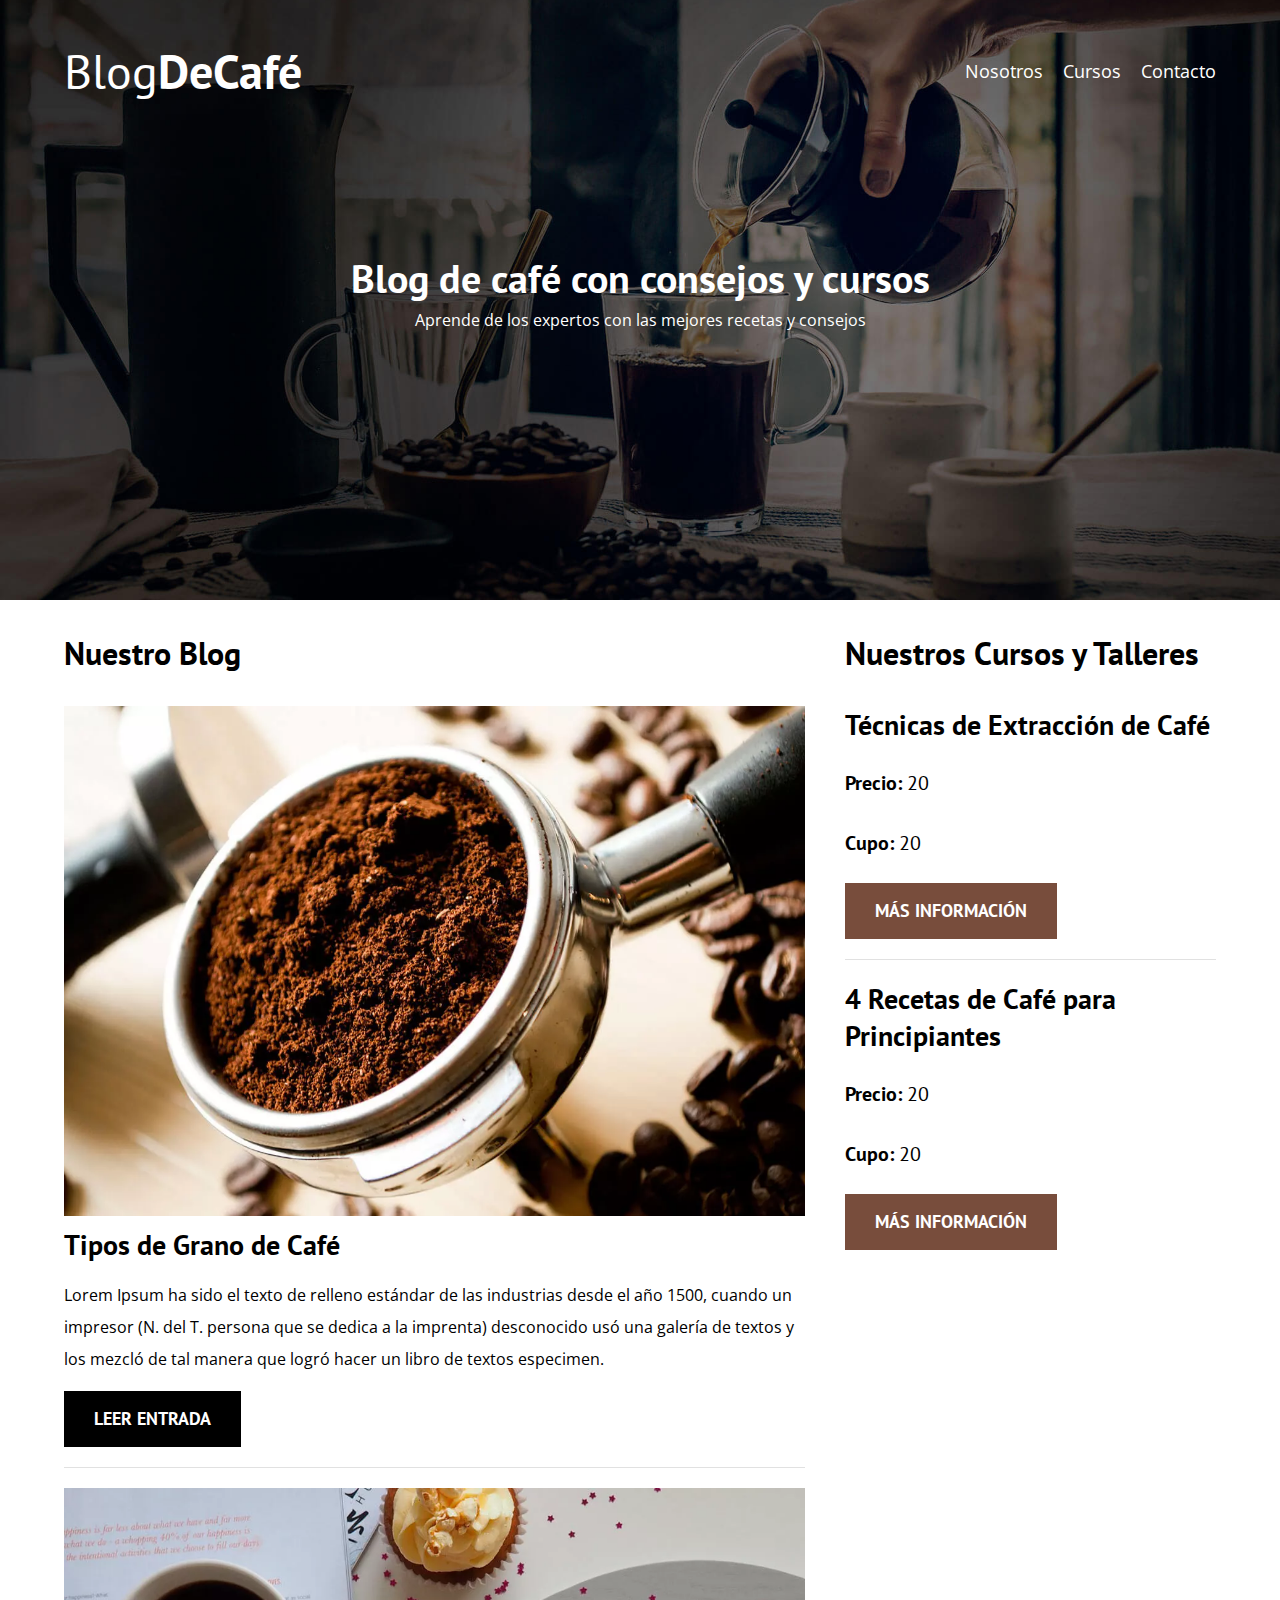
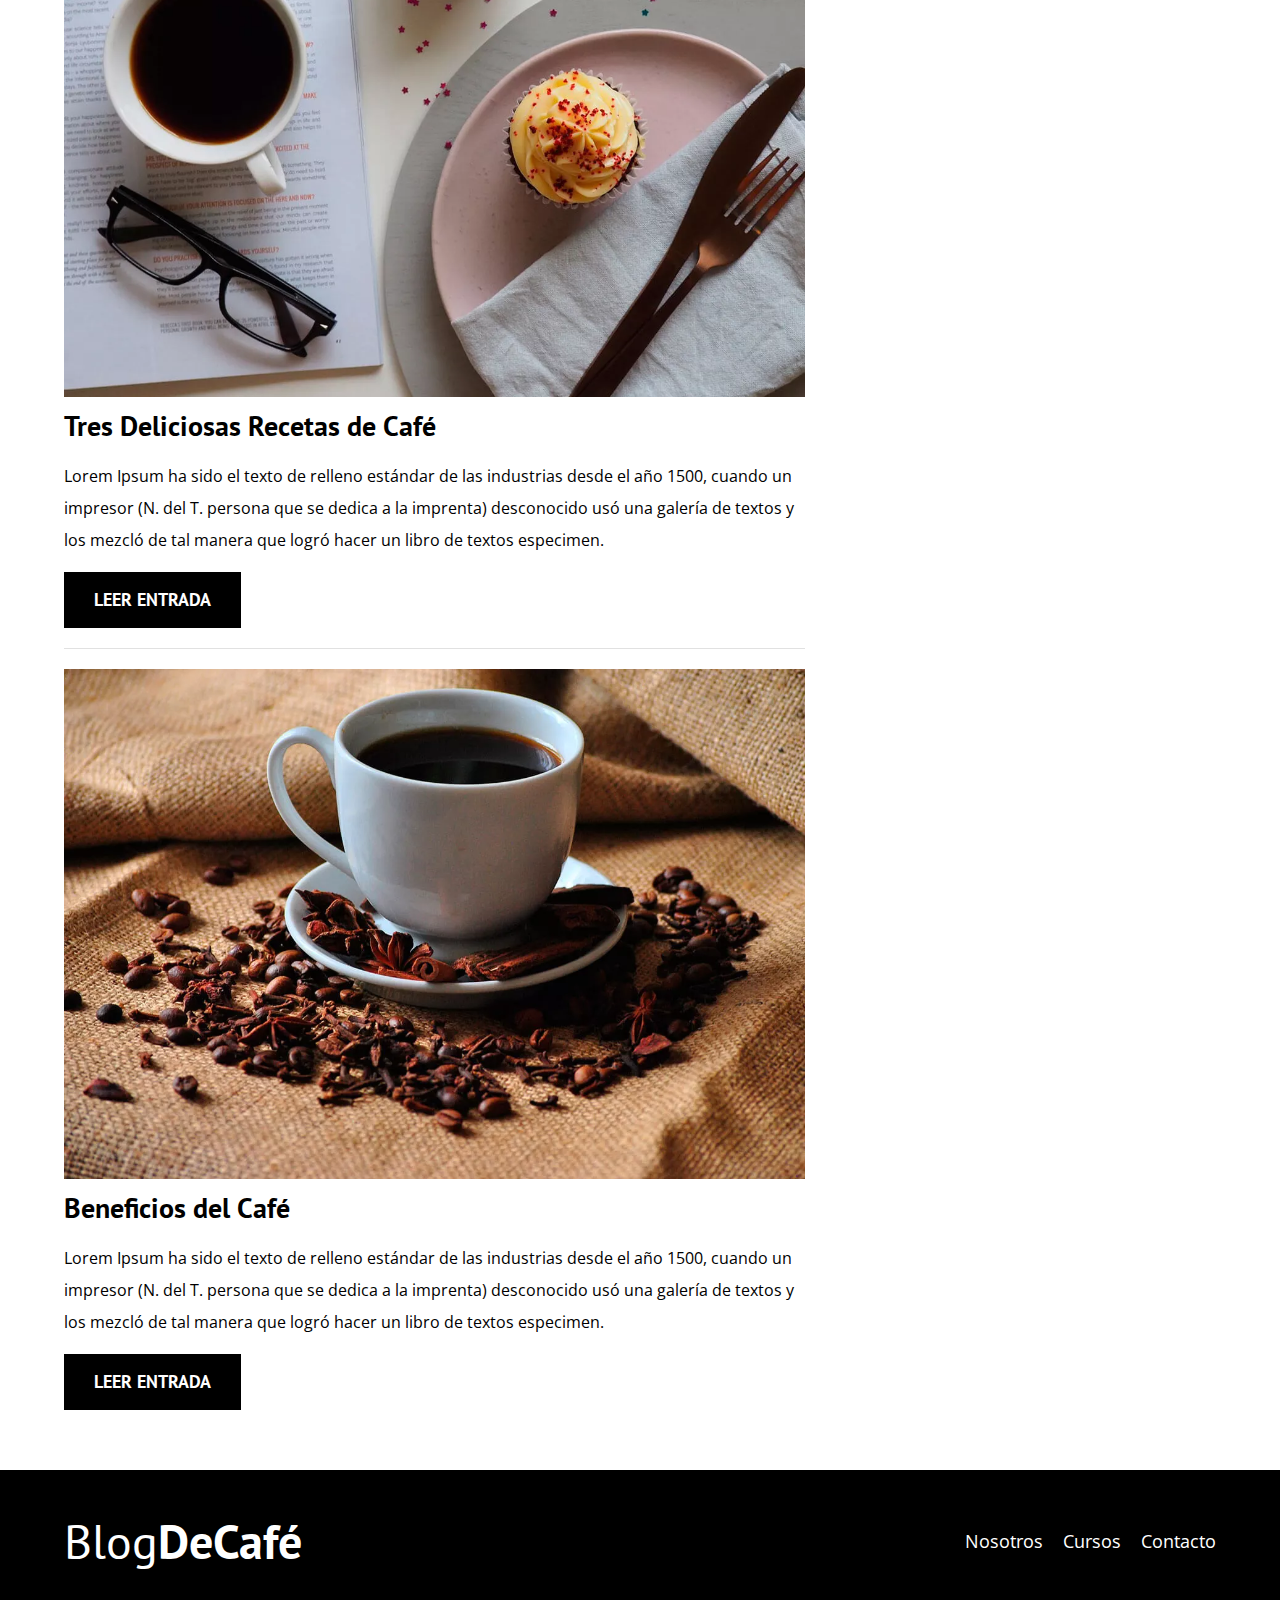
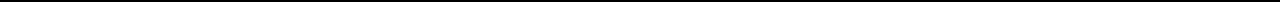
<file: index.html>
<!DOCTYPE html>
<html lang="en">

<head>
    <meta charset="UTF-8">
    <meta name="viewport" content="width=device-width, initial-scale=1.0">
    <title>BlogDeCafé</title>
    <meta name="Description" content="Página web de blog de café">

    <!-- PREFETCH -->

    <link rel="prefetch" href="nosotros.html" as="document">

    <!--PRELOAD-->

    <link rel="preload" href="css/normalize.css" as="style">
    <link rel="stylesheet" href="css/normalize.css">

    <link rel="preload" href="css/style.css">
    <link rel="stylesheet" href="css/style.css">

    <link rel="preload"
        href="https://fonts.googleapis.com/css2?family=Open+Sans:ital@0;1&family=PT+Sans:wght@400;700&display=swap"
        as="font" crossorigin="crossorigin">
    <link href="https://fonts.googleapis.com/css2?family=Open+Sans:ital@0;1&family=PT+Sans:wght@400;700&display=swap"
        rel="stylesheet">
    <link rel="preconnect" href="https://fonts.googleapis.com">
    <link rel="preconnect" href="https://fonts.gstatic.com" crossorigin>
</head>

<body>

    <header class="header">

        <div class="contenedor">
            <div class="barra">
                <a class="logo" href="index.html">
                    <h1 class="logo__nombre no-margin centrar-texto">Blog<span class="logo__bold">DeCafé</span></h1>
                </a>

                <nav class="navegacion">
                    <a href="nosotros.html" class="navegacion__enlace">Nosotros</a>
                    <a href="cursos.html" class="navegacion__enlace">Cursos</a>
                    <a href="contacto.html" class="navegacion__enlace">Contacto</a>
                </nav>

            </div>
        </div>

        <div class="header__texto">
            <h2 class="no-margin">Blog de café con consejos y cursos</h2>
            <p class="no-margin">Aprende de los expertos con las mejores recetas y consejos</p>
        </div>

    </header>

    <div class="contenedor contenido-principal">

        <main class="blog">
            <h3>Nuestro Blog</h3>

            <article class="entrada">

                <div class="entrada__imagen">
                    <picture>
                        <source loading="lazy" srcset="img/blog1.webp" type="image/webp">
                        <img loading="lazy" src="img/blog1.jpg" alt="imagen blog">
                    </picture>
                </div>

                <div class="entrada__contenido">
                    <h4 class="no-margin">Tipos de Grano de Café</h4>
                    <p>Lorem Ipsum ha sido el texto de relleno estándar de las industrias desde el año 1500, cuando un
                        impresor (N. del T. persona que se dedica a la imprenta) desconocido usó una galería de textos y
                        los mezcló de tal manera que logró hacer un libro de textos especimen.</p>
                    <a href="entrada.html" class="boton boton--primario">Leer Entrada</a>
                </div>

            </article>

            <article class="entrada">
                <div class="entrada__imagen">
                    <picture>
                        <source loading="lazy" srcset="img/blog2.webp" type="image/webp">
                        <img loading="lazy" src="img/blog2.jpg" alt="imagen blog">
                    </picture>
                </div>

                <div class="entrada__contenido">
                    <h4 class="no-margin">Tres Deliciosas Recetas de Café</h4>
                    <p>Lorem Ipsum ha sido el texto de relleno estándar de las industrias desde el año 1500, cuando un
                        impresor (N. del T. persona que se dedica a la imprenta) desconocido usó una galería de textos y
                        los mezcló de tal manera que logró hacer un libro de textos especimen.</p>
                    <a href="entrada.html" class="boton boton--primario">Leer Entrada</a>
                </div>

            </article>

            <article class="entrada">
                <div class="entrada__imagen">
                    <picture>
                        <source loading="lazy" srcset="img/blog3.webp" type="image/webp">
                        <img loading="lazy" src="img/blog3.jpg" alt="imagen blog">
                    </picture>
                </div>

                <div class="entrada__contenido">
                    <h4 class="no-margin">Beneficios del Café</h4>
                    <p>Lorem Ipsum ha sido el texto de relleno estándar de las industrias desde el año 1500, cuando un
                        impresor (N. del T. persona que se dedica a la imprenta) desconocido usó una galería de textos y
                        los mezcló de tal manera que logró hacer un libro de textos especimen.</p>
                    <a href="entrada.html" class="boton boton--primario">Leer Entrada</a>
                </div>

            </article>

        </main>
        <aside class="sidebar">
            <h3>Nuestros Cursos y Talleres</h3>

            <ul class="cursos no-padding">
                <li class="widget-curso">
                    <h4 class="no-margin">Técnicas de Extracción de Café</h4>
                    <p class="widget-curso__label"> Precio: <span class="widget-curso__info">20</span></p>

                    <p class="widget-curso__label"> Cupo: <span class="widget-curso__info">20</span></p>

                    <a href="entrada.html" class="boton boton--secundario">Más información</a>
                </li>

                <li class="widget-curso">
                    <h4 class="no-margin">4 Recetas de Café para Principiantes</h4>
                    <p class="widget-curso__label"> Precio: <span class="widget-curso__info">20</span></p>

                    <p class="widget-curso__label"> Cupo: <span class="widget-curso__info">20</span></p>

                    <a href="entrada.html" class="boton boton--secundario">Más información</a>
                </li>

            </ul>

        </aside>
    </div>

    <footer class="footer">
        <div class="contenedor">
            <div class="barra">
                <a class="logo" href="index.html">
                    <h1 class="logo__nombre no-margin centrar-texto">Blog<span class="logo__bold">DeCafé</span></h1>
                </a>

                <nav class="navegacion">
                    <a href="nosotros.html" class="navegacion__enlace">Nosotros</a>
                    <a href="cursos.html" class="navegacion__enlace">Cursos</a>
                    <a href="contacto.html" class="navegacion__enlace">Contacto</a>
                </nav>

            </div>
        </div>
    </footer>

</body>

</html>
</file>
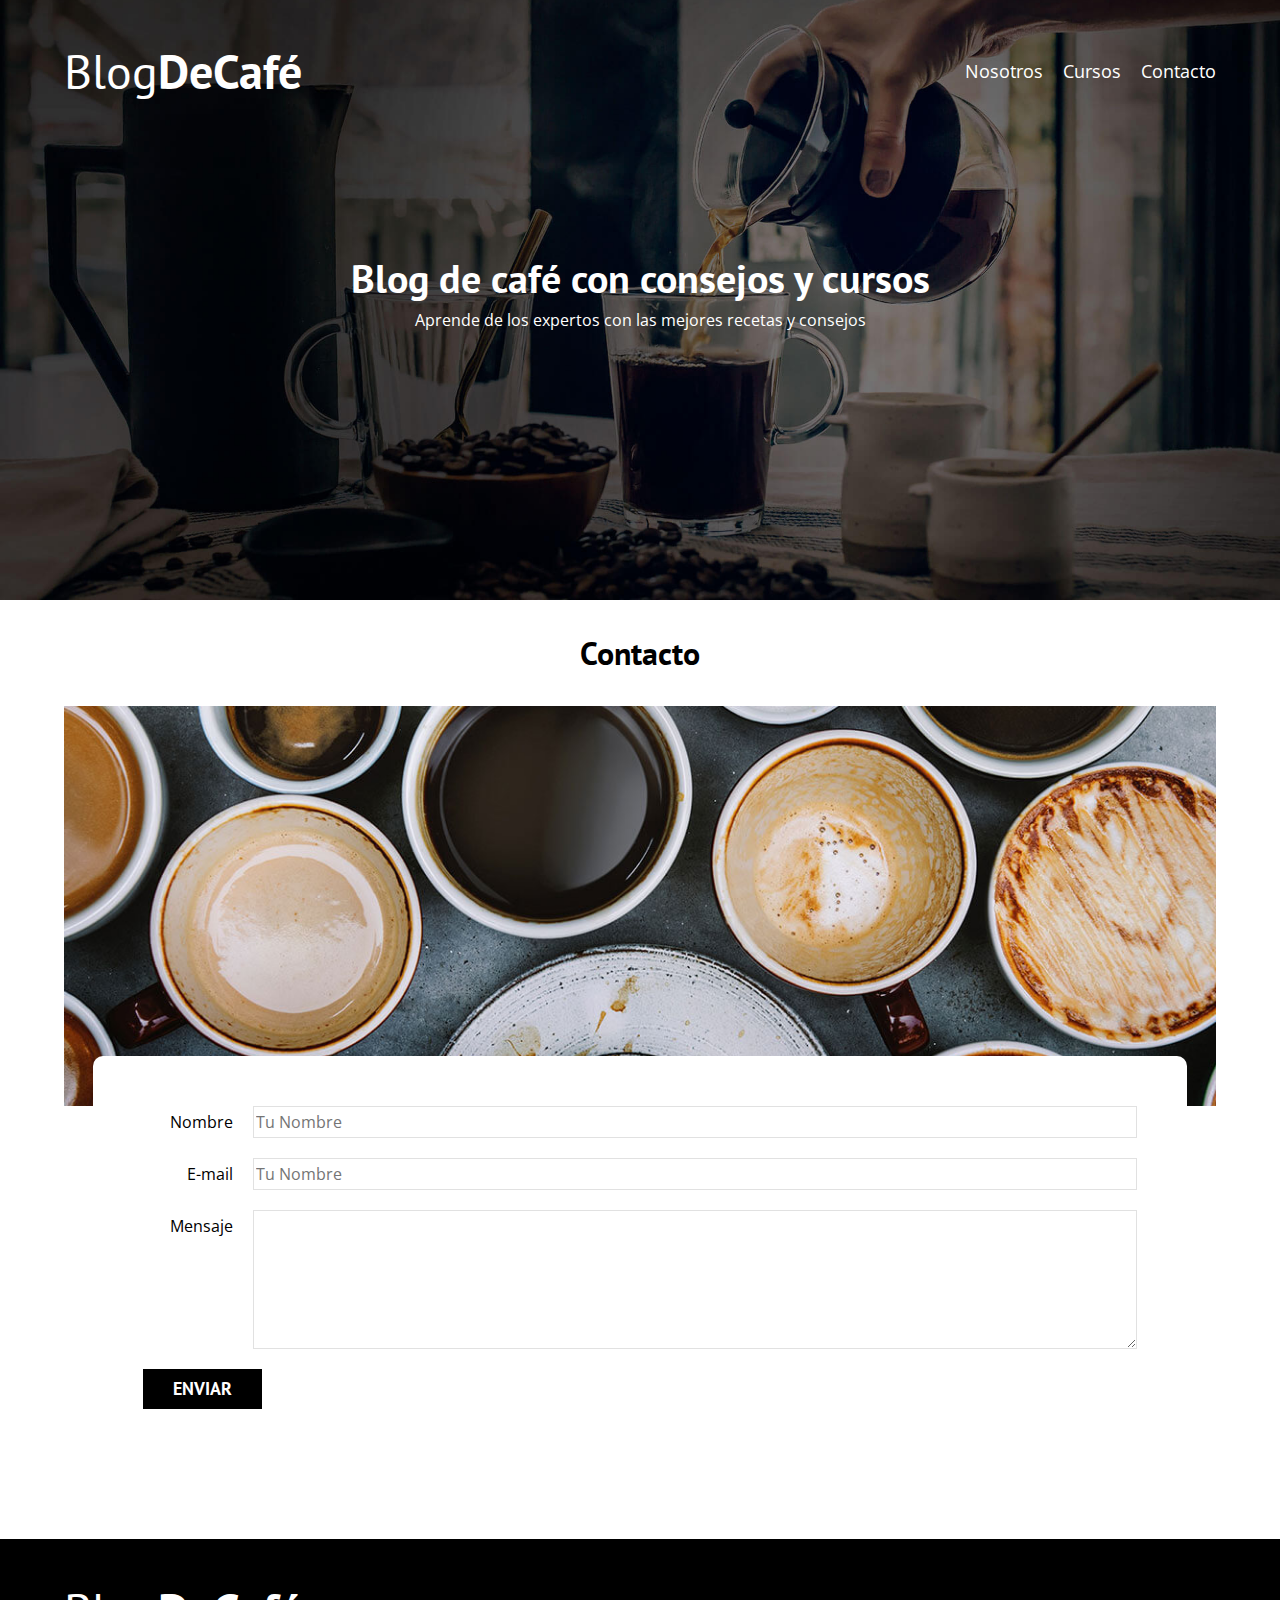
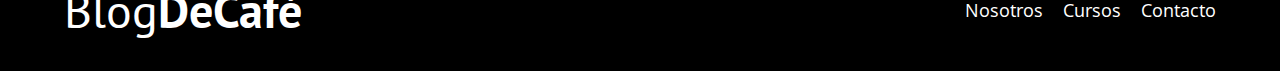
<file: contacto.html>
<!DOCTYPE html>
<html lang="en">

<head>
    <meta charset="UTF-8">
    <meta name="viewport" content="width=device-width, initial-scale=1.0">
    <title>BlogDeCafé</title>
    <link rel="stylesheet" href="css/normalize.css">
    <link rel="stylesheet" href="css/style.css">
    <link rel="preconnect" href="https://fonts.googleapis.com">
    <link rel="preconnect" href="https://fonts.gstatic.com" crossorigin>
    <link href="https://fonts.googleapis.com/css2?family=Open+Sans:ital@0;1&family=PT+Sans:wght@400;700&display=swap"
        rel="stylesheet">
</head>

<body>

    <header class="header">

        <div class="contenedor">
            <div class="barra">
                <a class="logo" href="index.html">
                    <h1 class="logo__nombre no-margin centrar-texto">Blog<span class="logo__bold">DeCafé</span></h1>
                </a>

                <nav class="navegacion">
                    <a href="nosotros.html" class="navegacion__enlace">Nosotros</a>
                    <a href="cursos.html" class="navegacion__enlace">Cursos</a>
                    <a href="contacto.html" class="navegacion__enlace">Contacto</a>
                </nav>

            </div>
        </div>

        <div class="header__texto">
            <h2 class="no-margin">Blog de café con consejos y cursos</h2>
            <p class="no-margin">Aprende de los expertos con las mejores recetas y consejos</p>
        </div>

    </header>

    <main class="contenedor">

        <h3 class="centrar-texto">Contacto</h3>

        <div class="contacto-bg"></div>

        <form class="formulario">

            <div class="campo">
                <label for="nombre" class="campo__label">Nombre</label>
                <input type="text" class="campo__field" placeholder="Tu Nombre" id="nombre">
            </div>
            <div class="campo">
                <label class="campo__label" for="email">E-mail</label>
                <input type="email" class="campo__field" placeholder="Tu Nombre" id="email">
            </div>
            <div class="campo">
                <label class="campo__label" for="mensaje">Mensaje</label>
                <textarea id="mensaje" class="campo__field campo__field--textarea"></textarea>
            </div>

            <div class="campo">
                <input type="submit" value="ENVIAR" class="boton boton--primario">
            </div>

        </form>
        
    </main>
    
    <footer class="footer">
        <div class="contenedor">
            <div class="barra">
                <a class="logo" href="index.html">
                    <h1 class="logo__nombre no-margin centrar-texto">Blog<span class="logo__bold">DeCafé</span></h1>
                </a>

                <nav class="navegacion">
                    <a href="nosotros.html" class="navegacion__enlace">Nosotros</a>
                    <a href="cursos.html" class="navegacion__enlace">Cursos</a>
                    <a href="contacto.html" class="navegacion__enlace">Contacto</a>
                </nav>

            </div>
        </div>
    </footer>

</body>

</html>
</file>
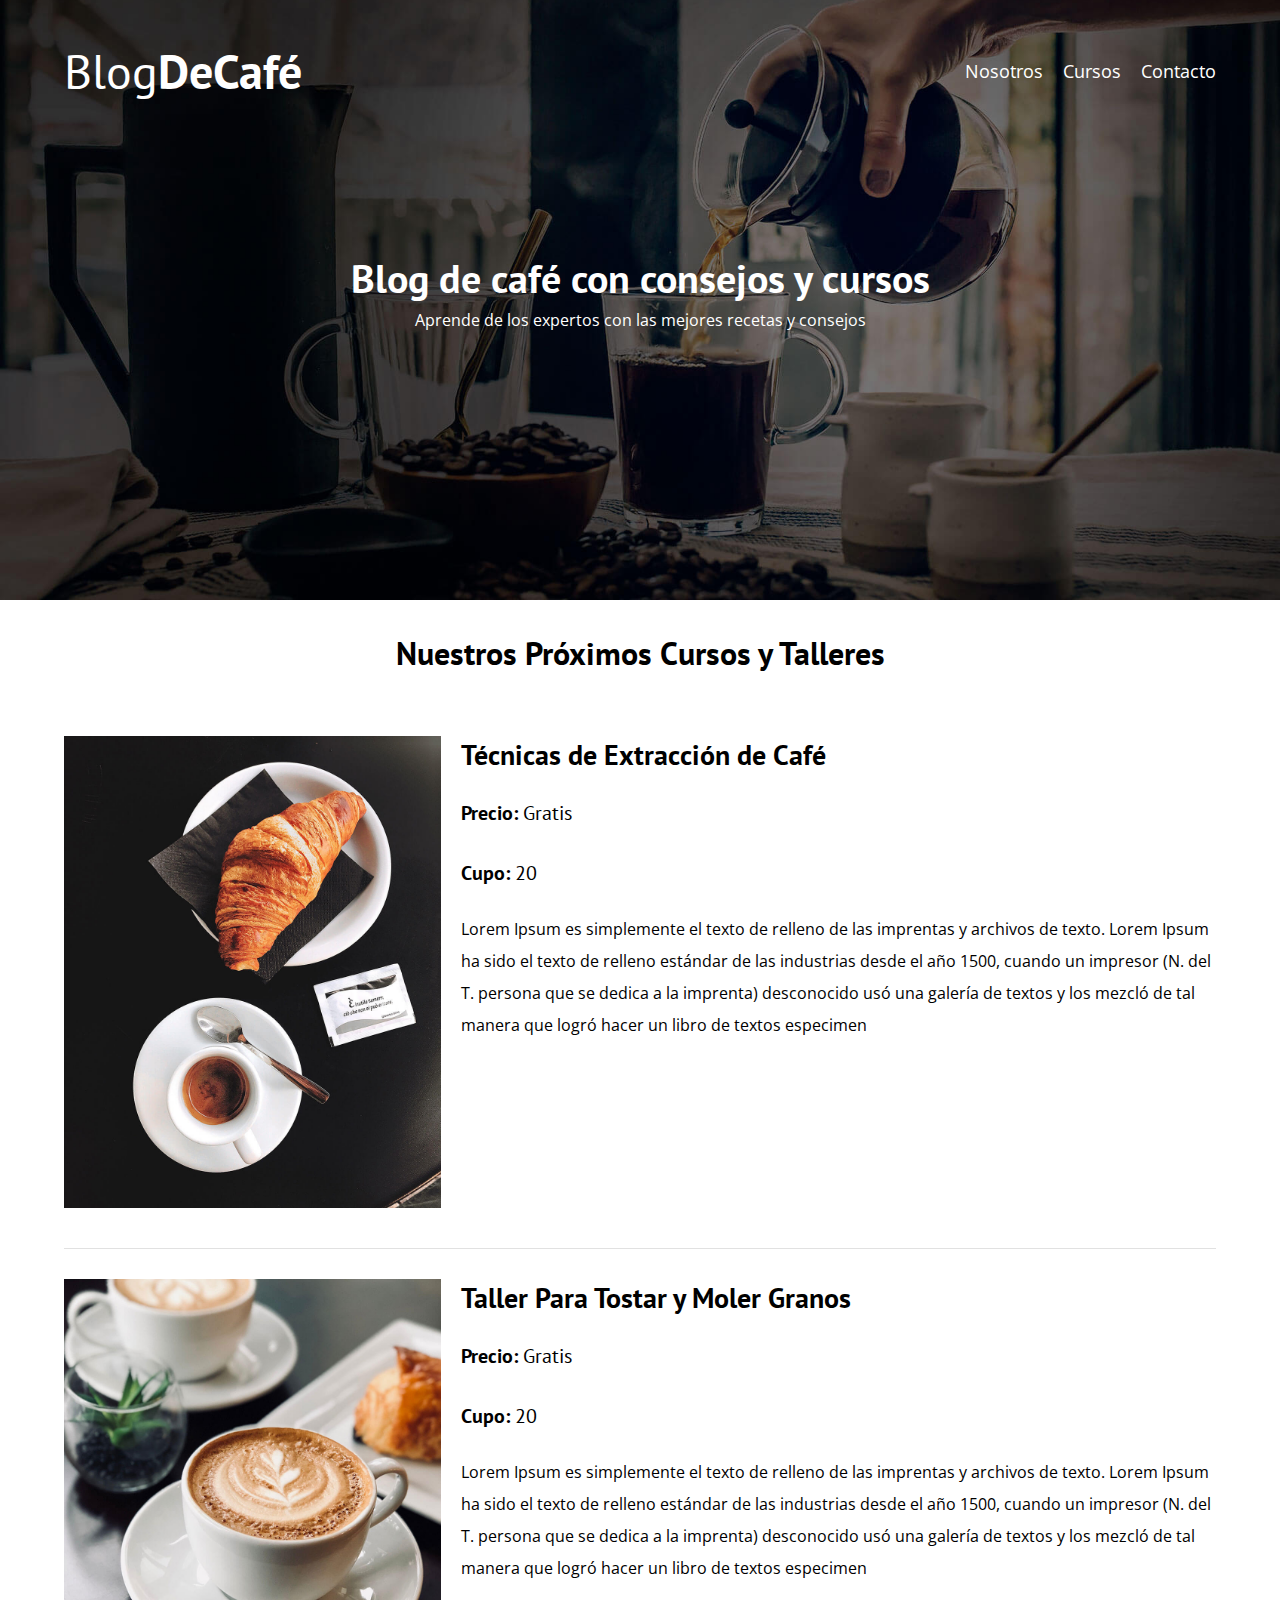
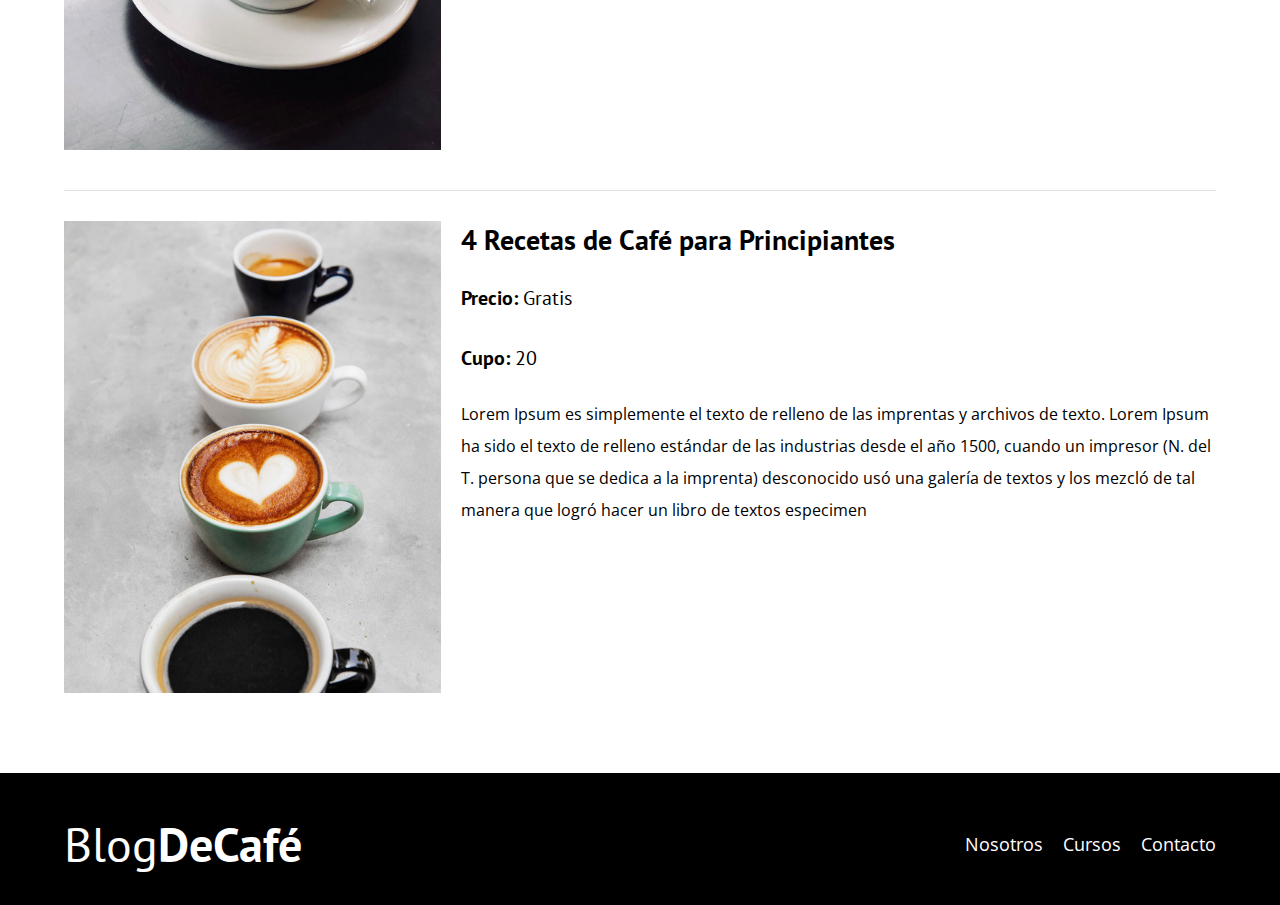
<file: cursos.html>
<!DOCTYPE html>
<html lang="en">

<head>
    <meta charset="UTF-8">
    <meta name="viewport" content="width=device-width, initial-scale=1.0">
    <title>BlogDeCafé</title>
    <link rel="stylesheet" href="css/normalize.css">
    <link rel="stylesheet" href="css/style.css">
    <link rel="preconnect" href="https://fonts.googleapis.com">
    <link rel="preconnect" href="https://fonts.gstatic.com" crossorigin>
    <link href="https://fonts.googleapis.com/css2?family=Open+Sans:ital@0;1&family=PT+Sans:wght@400;700&display=swap"
        rel="stylesheet">
</head>

<body>

    <header class="header">

        <div class="contenedor">
            <div class="barra">
                <a class="logo" href="index.html">
                    <h1 class="logo__nombre no-margin centrar-texto">Blog<span class="logo__bold">DeCafé</span></h1>
                </a>

                <nav class="navegacion">
                    <a href="nosotros.html" class="navegacion__enlace">Nosotros</a>
                    <a href="cursos.html" class="navegacion__enlace">Cursos</a>
                    <a href="contacto.html" class="navegacion__enlace">Contacto</a>
                </nav>

            </div>
        </div>

        <div class="header__texto">
            <h2 class="no-margin">Blog de café con consejos y cursos</h2>
            <p class="no-margin">Aprende de los expertos con las mejores recetas y consejos</p>
        </div>

    </header>

    <main class="contenedor">

        <h3 class="centrar-texto">Nuestros Próximos Cursos y Talleres</h3>

        <div class="curso">

            <div class="curso__imagen">
                <img src="img/curso1.jpg" alt="curso1">
            </div>

            <div class="curso__informacion">

                <h4 class="no-margin">Técnicas de Extracción de Café</h4>
                <p class="curso__label"> Precio: <span class="curso__info">Gratis</span></p>

                <p class="curso__label"> Cupo: <span class="curso__info">20</span></p>

                <p class="curso__descripcion">Lorem Ipsum es simplemente el texto de relleno de las imprentas y archivos
                    de texto. Lorem Ipsum ha sido el texto de relleno estándar de las industrias desde el año 1500,
                    cuando un impresor (N. del T. persona que se dedica a la imprenta) desconocido usó una galería de
                    textos y los mezcló de tal manera que logró hacer un libro de textos especimen</p>

            </div>

        </div>

        <div class="curso">

            <div class="curso__imagen">
                <img src="img/curso2.jpg" alt="curso1">
            </div>

            <div class="curso__informacion">

                <h4 class="no-margin">Taller Para Tostar y Moler Granos</h4>
                <p class="curso__label"> Precio: <span class="curso__info">Gratis</span></p>

                <p class="curso__label"> Cupo: <span class="curso__info">20</span></p>

                <p class="curso__descripcion">Lorem Ipsum es simplemente el texto de relleno de las imprentas y archivos
                    de texto. Lorem Ipsum ha sido el texto de relleno estándar de las industrias desde el año 1500,
                    cuando un impresor (N. del T. persona que se dedica a la imprenta) desconocido usó una galería de
                    textos y los mezcló de tal manera que logró hacer un libro de textos especimen</p>

            </div>
        </div>

        <div class="curso">

            <div class="curso__imagen">
                <img src="img/curso3.jpg" alt="curso1">
            </div>

            <div class="curso__informacion">

                <h4 class="no-margin">4 Recetas de Café para Principiantes</h4>
                <p class="curso__label"> Precio: <span class="curso__info">Gratis</span></p>

                <p class="curso__label"> Cupo: <span class="curso__info">20</span></p>

                <p class="curso__descripcion">Lorem Ipsum es simplemente el texto de relleno de las imprentas y archivos
                    de texto. Lorem Ipsum ha sido el texto de relleno estándar de las industrias desde el año 1500,
                    cuando un impresor (N. del T. persona que se dedica a la imprenta) desconocido usó una galería de
                    textos y los mezcló de tal manera que logró hacer un libro de textos especimen</p>

            </div>

        </div>

    </main>

    <footer class="footer">
        <div class="contenedor">
            <div class="barra">
                <a class="logo" href="index.html">
                    <h1 class="logo__nombre no-margin centrar-texto">Blog<span class="logo__bold">DeCafé</span></h1>
                </a>

                <nav class="navegacion">
                    <a href="nosotros.html" class="navegacion__enlace">Nosotros</a>
                    <a href="cursos.html" class="navegacion__enlace">Cursos</a>
                    <a href="contacto.html" class="navegacion__enlace">Contacto</a>
                </nav>

            </div>
        </div>
    </footer>

</body>

</html>
</file>
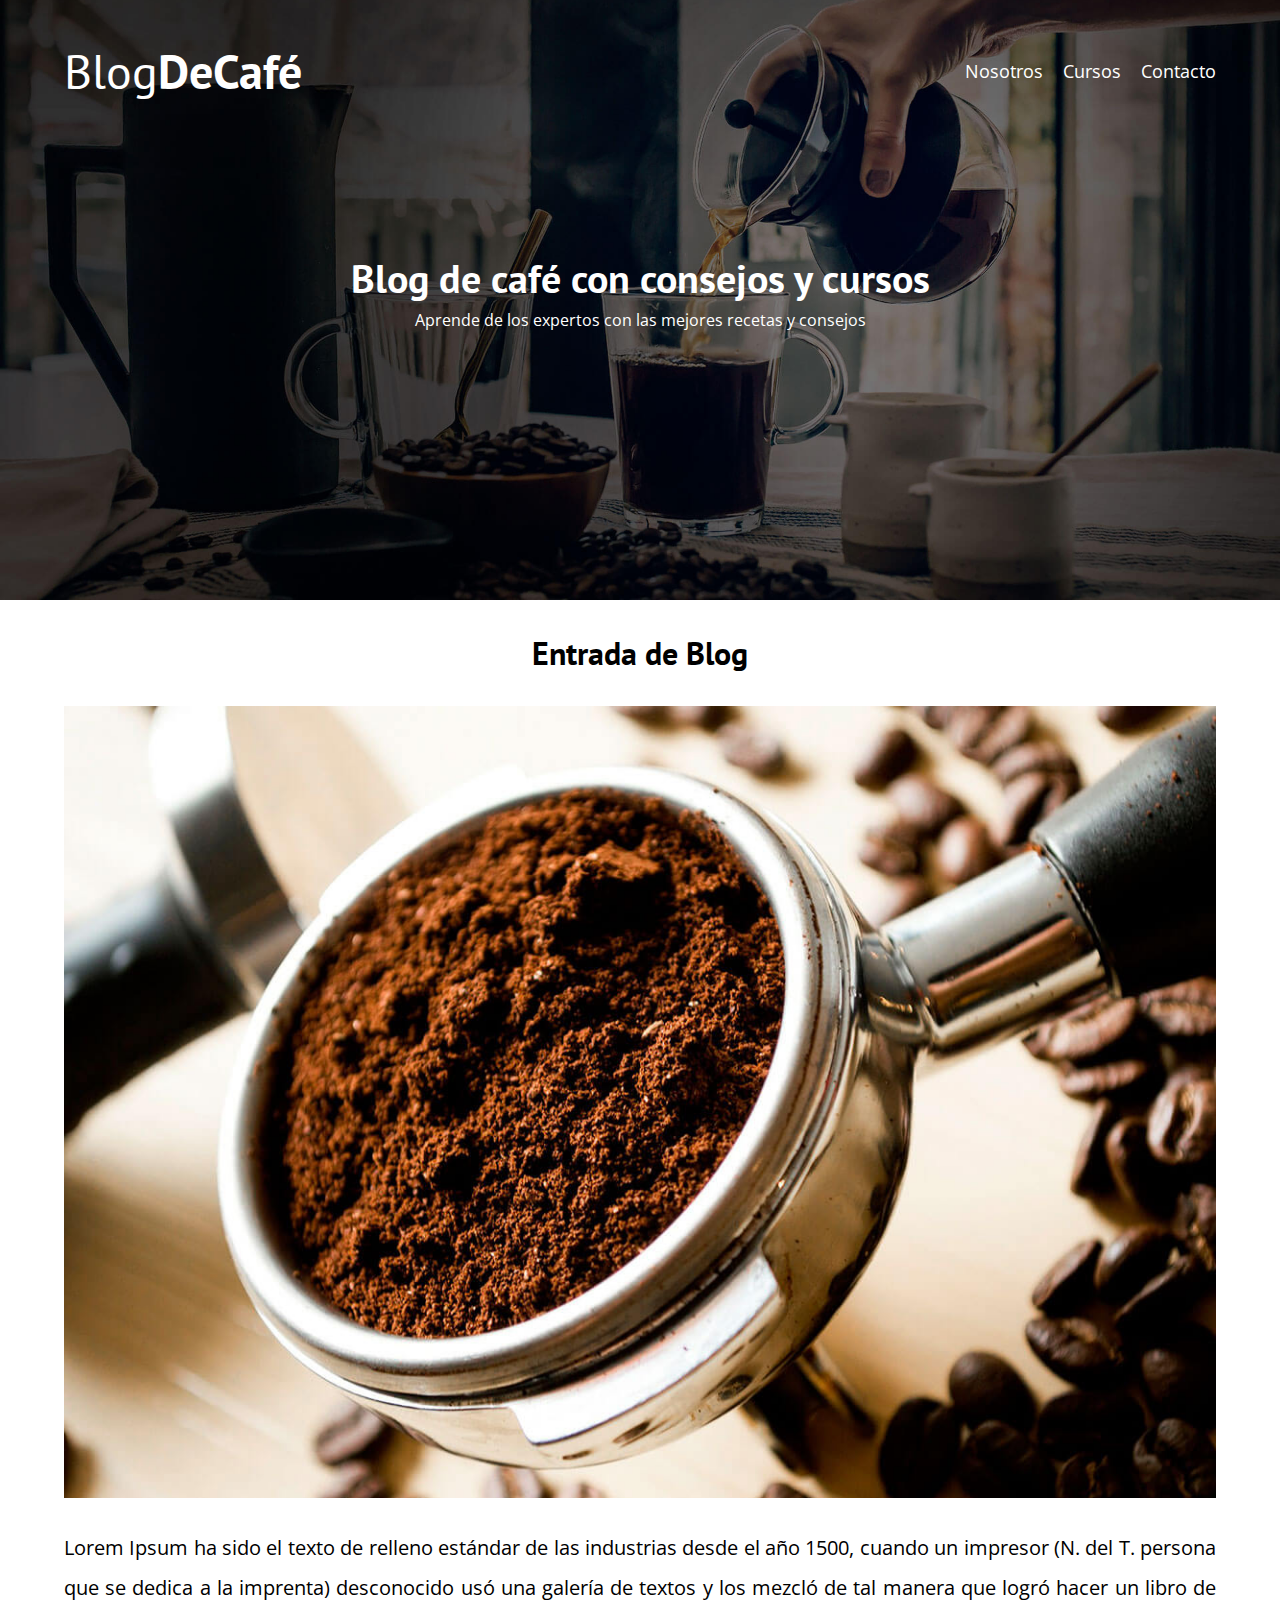
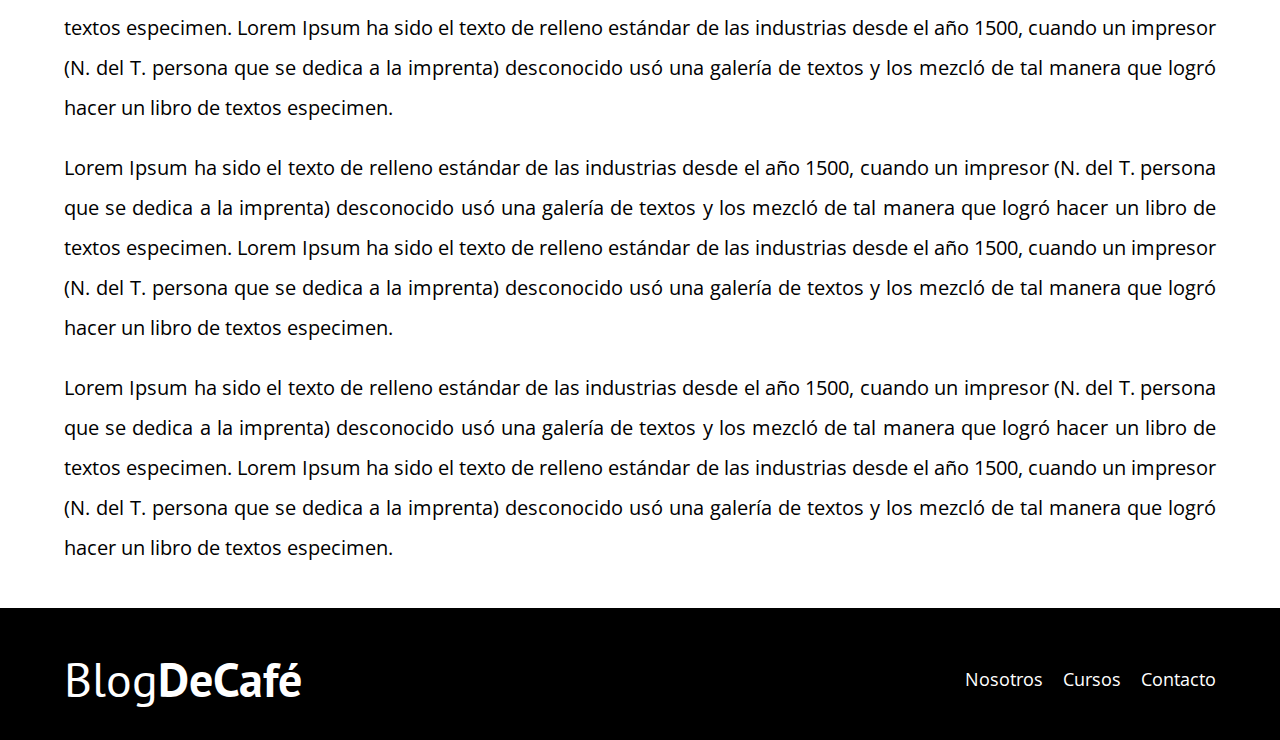
<file: entrada.html>
<!DOCTYPE html>
<html lang="en">

<head>
    <meta charset="UTF-8">
    <meta name="viewport" content="width=device-width, initial-scale=1.0">
    <title>BlogDeCafé</title>
    <link rel="stylesheet" href="css/normalize.css">
    <link rel="stylesheet" href="css/style.css">
    <link rel="preconnect" href="https://fonts.googleapis.com">
    <link rel="preconnect" href="https://fonts.gstatic.com" crossorigin>
    <link href="https://fonts.googleapis.com/css2?family=Open+Sans:ital@0;1&family=PT+Sans:wght@400;700&display=swap"
        rel="stylesheet">
</head>

<body>

    <header class="header">

        <div class="contenedor">
            <div class="barra">
                <a class="logo" href="index.html">
                    <h1 class="logo__nombre no-margin centrar-texto">Blog<span class="logo__bold">DeCafé</span></h1>
                </a>

                <nav class="navegacion">
                    <a href="nosotros.html" class="navegacion__enlace">Nosotros</a>
                    <a href="cursos.html" class="navegacion__enlace">Cursos</a>
                    <a href="contacto.html" class="navegacion__enlace">Contacto</a>
                </nav>

            </div>
        </div>

        <div class="header__texto">
            <h2 class="no-margin">Blog de café con consejos y cursos</h2>
            <p class="no-margin">Aprende de los expertos con las mejores recetas y consejos</p>
        </div>

    </header>

    <main class="contenedor">

        <h3 class="centrar-texto">
            Entrada de Blog
        </h3>

        <div class="entrada">
            <div class="entrada__contenido">
                <img src="img/blog1.jpg" alt="entrada 1">
                <p class="entrada__info">Lorem Ipsum ha sido el texto de relleno estándar de las industrias desde el año
                    1500, cuando un
                    impresor (N. del T. persona que se dedica a la imprenta) desconocido usó una galería de textos y
                    los mezcló de tal manera que logró hacer un libro de textos especimen.
                    Lorem Ipsum ha sido el texto de relleno estándar de las industrias desde el año 1500, cuando un
                    impresor (N. del T. persona que se dedica a la imprenta) desconocido usó una galería de textos y
                    los mezcló de tal manera que logró hacer un libro de textos especimen.</p>
                <p class="entrada__info">Lorem Ipsum ha sido el texto de relleno estándar de las industrias desde el año
                    1500, cuando un
                    impresor (N. del T. persona que se dedica a la imprenta) desconocido usó una galería de textos y
                    los mezcló de tal manera que logró hacer un libro de textos especimen.
                    Lorem Ipsum ha sido el texto de relleno estándar de las industrias desde el año 1500, cuando un
                    impresor (N. del T. persona que se dedica a la imprenta) desconocido usó una galería de textos y
                    los mezcló de tal manera que logró hacer un libro de textos especimen.</p>
                <p class="entrada__info">Lorem Ipsum ha sido el texto de relleno estándar de las industrias desde el año
                    1500, cuando un
                    impresor (N. del T. persona que se dedica a la imprenta) desconocido usó una galería de textos y
                    los mezcló de tal manera que logró hacer un libro de textos especimen.
                    Lorem Ipsum ha sido el texto de relleno estándar de las industrias desde el año 1500, cuando un
                    impresor (N. del T. persona que se dedica a la imprenta) desconocido usó una galería de textos y
                    los mezcló de tal manera que logró hacer un libro de textos especimen.</p>
            </div>
        </div>

    </main>

    <footer class="footer">
        <div class="contenedor">
            <div class="barra">
                <a class="logo" href="index.html">
                    <h1 class="logo__nombre no-margin centrar-texto">Blog<span class="logo__bold">DeCafé</span></h1>
                </a>

                <nav class="navegacion">
                    <a href="nosotros.html" class="navegacion__enlace">Nosotros</a>
                    <a href="cursos.html" class="navegacion__enlace">Cursos</a>
                    <a href="contacto.html" class="navegacion__enlace">Contacto</a>
                </nav>

            </div>
        </div>
    </footer>

</body>

</html>
</file>
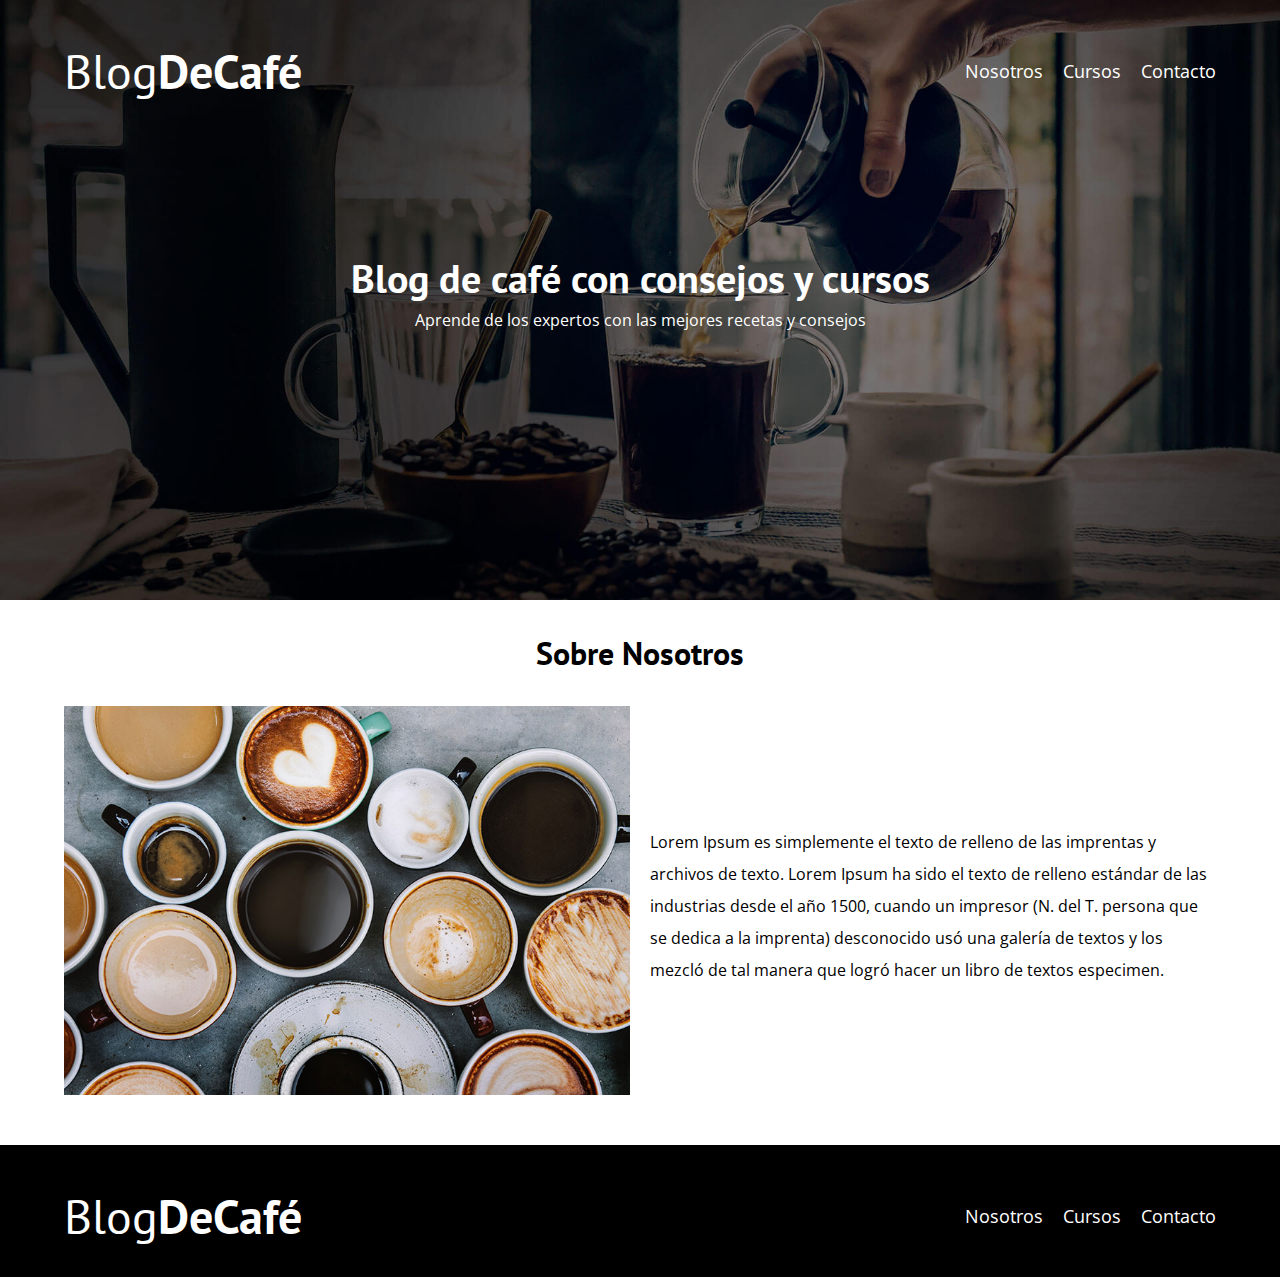
<file: nosotros.html>
<!DOCTYPE html>
<html lang="en">

<head>
    <meta charset="UTF-8">
    <meta name="viewport" content="width=device-width, initial-scale=1.0">
    <title>Sobre Nosotros</title>
    <link rel="stylesheet" href="css/normalize.css">
    <link rel="stylesheet" href="css/style.css">
    <link rel="preconnect" href="https://fonts.googleapis.com">
    <link rel="preconnect" href="https://fonts.gstatic.com" crossorigin>
    <link href="https://fonts.googleapis.com/css2?family=Open+Sans:ital@0;1&family=PT+Sans:wght@400;700&display=swap"
        rel="stylesheet">
</head>

<body>

    <header class="header">

        <div class="contenedor">
            <div class="barra">
                <a class="logo" href="index.html">
                    <h1 class="logo__nombre no-margin centrar-texto">Blog<span class="logo__bold">DeCafé</span></h1>
                </a>

                <nav class="navegacion">
                    <a href="nosotros.html" class="navegacion__enlace">Nosotros</a>
                    <a href="cursos.html" class="navegacion__enlace">Cursos</a>
                    <a href="contacto.html" class="navegacion__enlace">Contacto</a>
                </nav>

            </div>
        </div>

        <div class="header__texto">
            <h2 class="no-margin">Blog de café con consejos y cursos</h2>
            <p class="no-margin">Aprende de los expertos con las mejores recetas y consejos</p>
        </div>

    </header>

    <main class="contenedor">

        <h3 class="centrar-texto">Sobre Nosotros</h3>

        <div class="sobre-nosotros">
            <div class="sobre-nosotros__imagen">
                <img src="/img/nosotros.jpg" alt="sobre noostros">
            </div>

            <div class="sobre-nosotros__info">
                <p>Lorem Ipsum es simplemente el texto de relleno de las imprentas y archivos de texto. Lorem Ipsum ha sido el texto de relleno estándar de las industrias desde el año 1500, cuando un impresor (N. del T. persona que se dedica a la imprenta) desconocido usó una galería de textos y los mezcló de tal manera que logró hacer un libro de textos especimen.</p>
            </div>
        </div>

    </main>
    
    <footer class="footer">
        <div class="contenedor">
            <div class="barra">
                <a class="logo" href="index.html">
                    <h1 class="logo__nombre no-margin centrar-texto">Blog<span class="logo__bold">DeCafé</span></h1>
                </a>

                <nav class="navegacion">
                    <a href="nosotros.html" class="navegacion__enlace">Nosotros</a>
                    <a href="cursos.html" class="navegacion__enlace">Cursos</a>
                    <a href="contacto.html" class="navegacion__enlace">Contacto</a>
                </nav>

            </div>
        </div>
    </footer>

</body>

</html>
</file>
<file: css/style.css>
:root {
    --fuenteCabecera: "PT Sans", sans-serif;
    --fuenteParrafo: "Open Sans", sans-serif;

    --primario: #784d3c;
    --blanco: #ffffff;
    --negro: #000000;
    --gris: #e1e1e1;
}

html {
    box-sizing: border-box; /*para que el padding no afecte al ancho*/
    font-size: 62.5%; 
}

*, *:before, *:after {
    box-sizing: inherit;
}

body {
    font-family: var(--fuenteParrafo);
    font-size: 1.6rem;
    line-height: 2;
}

/*GLOBALES*/

.contenedor {
    max-width: 120rem;
    width: 90%;
    margin: 0 auto;
}

a {
    text-decoration: none;
}

h1, h2, h3, h4 {
    font-family: var(--fuenteCabecera);
    line-height: normal;
}

h1 {
    font-size: 4.8rem;
}

h2 {
    font-size: 4rem;
}

h3 {
    font-size: 3.2rem;
}

h4 {
    font-size: 2.8rem;
}

img {
    max-width: 100%;
}


/*UTILIDADES*/

.no-margin {
    margin: 0;
}

.no-padding {
    padding: 0;
}

.centrar-texto {
    text-align: center;
}

.justificar-texto {
    text-align: justify;
}

/*HEADER*/

.header {
    background-image: url(../img/banner.jpg);
    height: 60rem;
    background-size: cover;
    background-repeat: no-repeat;
    background-position: center center; /*para centrar la imagen en disp. mas pequeños*/
}

.header__texto {
    text-align: center;
    color: var(--blanco);
    margin-top: 5rem;
}

@media (min-width: 768px) {
    .header__texto {
        margin-top: 15rem;
    }
}

.barra {
    padding-top: 4rem;
}

@media (min-width: 768px) {
    .barra {
        display: flex;
        justify-content: space-between; /*alinear horizontal*/
        align-items: center; /*alinear vertical*/
    }
}

.logo {
    color: var(--blanco);
}

.logo__nombre {
    font-weight: 400;
}

.logo__bold {
    font-weight: 700;
}

@media (min-width: 768px) {
    .navegacion {
        display: flex;
        gap: 2rem;
    }
}

.navegacion__enlace {
    display: block; /*para que se ponga uno debajo del otro*/
    text-align: center;
    font-size: 1.8rem;
    color: var(--blanco);
}

/*BLOG CONTENIDO*/

@media (min-width: 768px) {
    .contenido-principal {
        display: grid;
        grid-template-columns: 2fr 1fr;
        column-gap: 4rem;
    }
}

.entrada {
    border-bottom: 1px solid var(--gris);
    margin-bottom: 2rem;
}

.entrada:last-of-type { /*esto de aquí es para que no se le aplique a la ultima entrada de la lista*/
    border: none;
    margin-bottom: 0;
}


.boton {
    display: block;
    font-family: var(--fuenteCabecera);
    color: var(--blanco);
    text-align: center;
    padding: 1rem 3rem;
    font-size: 1.8rem;
    text-transform: uppercase; /*mayusculas*/
    font-weight: 700;
    margin-bottom: 2rem;
    border: none;
}

.boton:hover {
    cursor: pointer; /*para poner la mano al pasar encima del boton*/
}

@media (min-width: 768px) {
    .boton {
        display: inline-block; /*usa el espacio que necesita*/
    }
}

.boton--primario {
    background-color: var(--negro);
}

.boton--secundario {
    background-color: var(--primario);
}

.cursos {
    list-style: none; /*para quitar los puntos de las listas*/
}

.widget-curso {
    border-bottom: 1px solid var(--gris);
    margin-bottom: 2rem;
}

.widget-curso:last-of-type {
    border: none;
    border-bottom: 0;
}

.widget-curso__label {
    font-family: var(--fuenteCabecera);
    font-weight: bold;
}

.widget-curso__info {
    font-weight: normal;
}

.widget-curso__info,
.widget-curso__label {
    font-size: 2rem;
}

.footer {
    background-color: var(--negro);
    padding-bottom: 3rem;
    margin-top: 4rem;
}


/*NOSOTROS*/

@media (min-width: 768px) {
    .sobre-nosotros {
        display: grid;
        grid-template-columns: repeat(2, 1fr);
        column-gap: 2rem;
    }

    .sobre-nosotros__info {
        display: grid;
        align-items: center;
    }
}

/*CURSOS*/

@media (min-width: 768px) {
    .curso {
        display: grid;
        grid-template-columns: 1fr 2fr;
        column-gap: 2rem;
    }
}

.curso {
    padding: 3rem 0;
    border-bottom: 1px solid var(--gris);
}

.curso:last-of-type {
    border: none;
}

.curso__label,
.curso__info {
    font-size: 2rem;
    font-family: var(--fuenteCabecera);
}

.curso__label {
    font-weight: bold;
}

.curso__info {
    font-weight: normal;
}

/*ENTRADA*/

.entrada__info {
    font-size: 2rem;
    text-align: justify;
}

/*CONTACTO*/

.contacto-bg {
    background-image: url(../img/contacto.jpg);
    height: 40rem;
    background-size: cover;
    background-repeat: no-repeat;
}

.formulario {
    background-color: var(--blanco);
    margin: -5rem auto 0 auto;
    width: 95%;
    padding: 5rem;
    border-radius: 1rem;
}

.campo {
    display: flex;
    margin-bottom: 2rem;
    gap: 2rem;
}

.campo__label {
    flex: 0 0 9rem; /*para igualar los label (no crecerá pero el tamaño será de 9rem)*/
    text-align: right;
}

.campo__field {
    flex: 1; /*factor de crecimiento*/
    border: 1px solid var(--gris);
}

.campo__field--textarea {
    padding: 5rem;
}
</file>
